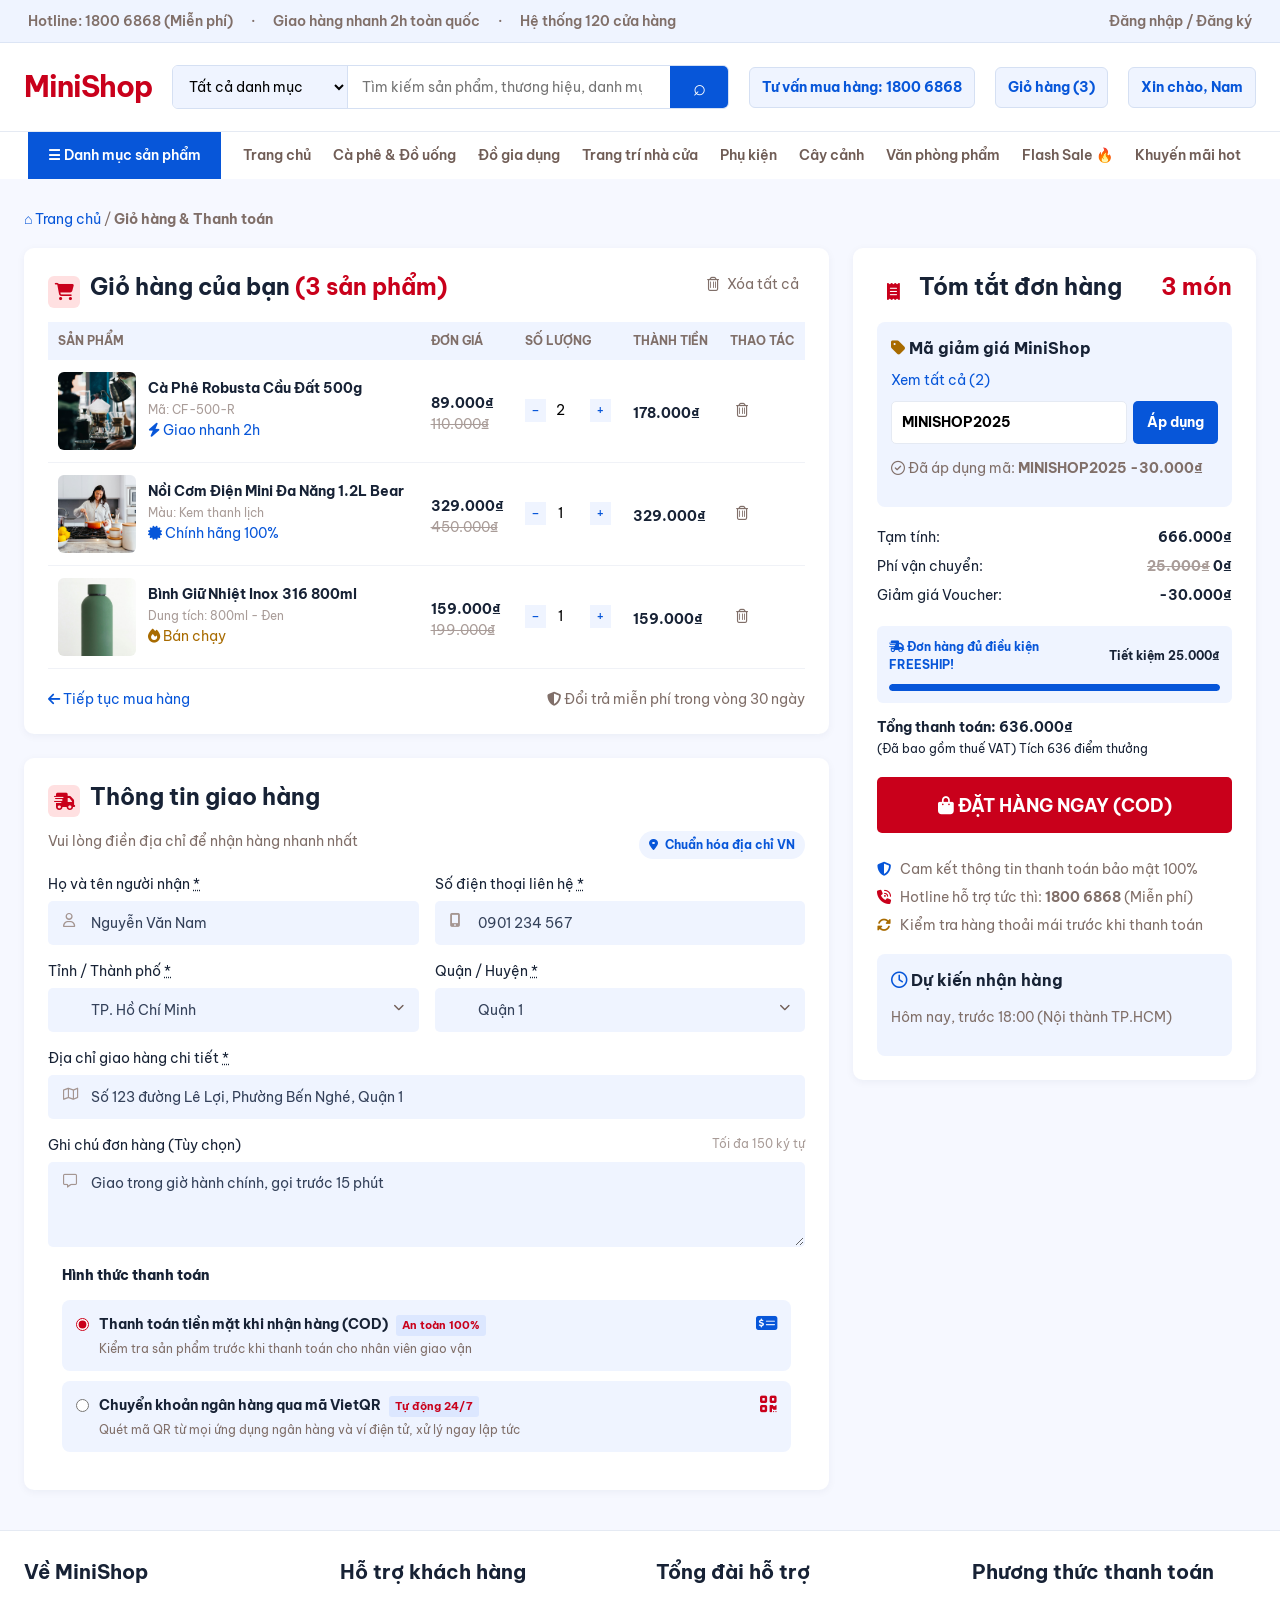
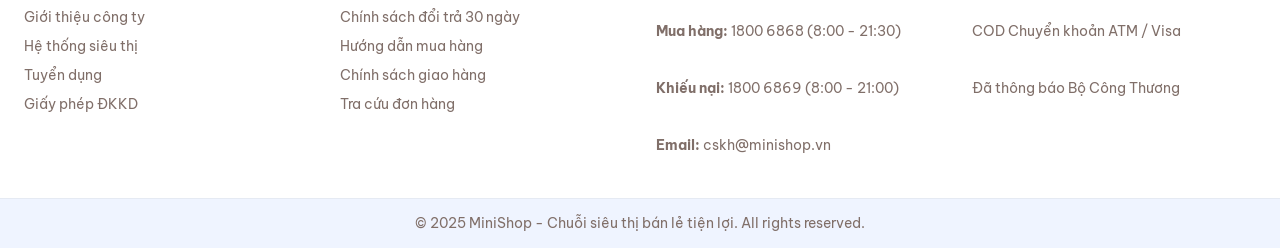
<file: frontend/checkout/index.html>
﻿<!doctype html>
<html lang="vi">
<head>
  <meta charset="utf-8">
  <meta name="viewport" content="width=device-width, initial-scale=1">
  <meta name="theme-color" content="#f6f8ff">
  <title>Giỏ hàng &amp; Thanh toán | MiniShop</title>
  <link rel="preconnect" href="https://fonts.googleapis.com">
  <link rel="preconnect" href="https://fonts.gstatic.com" crossorigin>
  <link href="https://fonts.googleapis.com/css2?family=Be+Vietnam+Pro:wght@400;500;600;700;800&display=swap" rel="stylesheet">
  <link rel="stylesheet" href="https://cdnjs.cloudflare.com/ajax/libs/font-awesome/6.5.2/css/all.min.css">
  <link rel="stylesheet" href="style.css">
</head>
<body>
  <header>
    <div>
      <p>
        <span>Hotline: 1800 6868 (Miễn phí)</span>
        <span aria-hidden="true"> · </span>
        <span>Giao hàng nhanh 2h toàn quốc</span>
        <span aria-hidden="true"> · </span>
        <span>Hệ thống 120 cửa hàng</span>
        <a href="#account">Đăng nhập / Đăng ký</a>
      </p>
    </div>
    <div>
      <a href="../home/index.html" aria-label="MiniShop trang chủ"><strong>MiniShop</strong></a>
      <form action="#" role="search">
        <label for="category">Danh mục</label>
        <select id="category" name="category"><option>Tất cả danh mục</option></select>
        <label for="search">Tìm kiếm sản phẩm</label>
        <input id="search" name="search" type="search" placeholder="Tìm kiếm sản phẩm, thương hiệu, danh mục...">
        <button type="submit" aria-label="Tìm kiếm">⌕</button>
      </form>
      <a href="tel:18006868">Tư vấn mua hàng: 1800 6868</a>
      <a href="#cart">Giỏ hàng (3)</a>
      <a id="account" href="#account">Xin chào, Nam</a>
    </div>
    <nav aria-label="Điều hướng chính">
      <a href="#categories">☰ Danh mục sản phẩm</a>
      <a href="../home/index.html">Trang chủ</a>
      <a href="#categories">Cà phê &amp; Đồ uống</a>
      <a href="#categories">Đồ gia dụng</a>
      <a href="#categories">Trang trí nhà cửa</a>
      <a href="#categories">Phụ kiện</a>
      <a href="#categories">Cây cảnh</a>
      <a href="#categories">Văn phòng phẩm</a>
      <a href="#deals">Flash Sale 🔥</a>
      <a href="#deals">Khuyến mãi hot</a>
    </nav>
  </header>

  <main>
    <nav aria-label="Đường dẫn">
      <a href="../home/index.html">⌂ Trang chủ</a> / <strong>Giỏ hàng &amp; Thanh toán</strong>
    </nav>

    <div>
      <section id="cart" aria-labelledby="cart-title">
        <h1 id="cart-title"><i class="fa-solid fa-cart-shopping title-icon" aria-hidden="true"></i> Giỏ hàng của bạn <span>(3 sản phẩm)</span></h1>
        <button type="button"><i class="fa-regular fa-trash-can" aria-hidden="true"></i> Xóa tất cả</button>
        <table>
          <thead>
            <tr><th scope="col">Sản phẩm</th><th scope="col">Đơn giá</th><th scope="col">Số lượng</th><th scope="col">Thành tiền</th><th scope="col">Thao tác</th></tr>
          </thead>
          <tbody>
            <tr>
              <td>
                <img src="../asset/picture/photo-1442512595331-e89e73853f31.jpg" alt="Cà phê Robusta Cầu Đất 500g" width="80" height="80">
                <strong>Cà Phê Robusta Cầu Đất 500g</strong><br>
                <small>Mã: CF-500-R</small><br><span class="product-note"><i class="fa-solid fa-bolt" aria-hidden="true"></i> Giao nhanh 2h</span>
              </td>
              <td><strong>89.000₫</strong><br><del>110.000₫</del></td>
              <td><button type="button" aria-label="Giảm số lượng cà phê">−</button> <input aria-label="Số lượng cà phê" type="number" min="1" value="2"> <button type="button" aria-label="Tăng số lượng cà phê">+</button></td>
              <td><strong>178.000₫</strong></td><td><button type="button" aria-label="Xóa cà phê"><i class="fa-regular fa-trash-can" aria-hidden="true"></i></button></td>
            </tr>
            <tr>
              <td>
                <img src="../asset/picture/photo-1556911220-e15b29be8c8f.jpg" alt="Nồi cơm điện mini đa năng 1.2L Bear" width="80" height="80">
                <strong>Nồi Cơm Điện Mini Đa Năng 1.2L Bear</strong><br>
                <small>Màu: Kem thanh lịch</small><br><span class="product-note"><i class="fa-solid fa-certificate" aria-hidden="true"></i> Chính hãng 100%</span>
              </td>
              <td><strong>329.000₫</strong><br><del>450.000₫</del></td>
              <td><button type="button" aria-label="Giảm số lượng nồi cơm">−</button> <input aria-label="Số lượng nồi cơm" type="number" min="1" value="1"> <button type="button" aria-label="Tăng số lượng nồi cơm">+</button></td>
              <td><strong>329.000₫</strong></td><td><button type="button" aria-label="Xóa nồi cơm"><i class="fa-regular fa-trash-can" aria-hidden="true"></i></button></td>
            </tr>
            <tr>
              <td>
                <img src="../asset/picture/photo-1602143407151-7111542de6e8.jpg" alt="Bình giữ nhiệt inox 316 800ml" width="80" height="80">
                <strong>Bình Giữ Nhiệt Inox 316 800ml</strong><br>
                <small>Dung tích: 800ml - Đen</small><br><span class="product-note best-seller"><i class="fa-solid fa-fire" aria-hidden="true"></i> Bán chạy</span>
              </td>
              <td><strong>159.000₫</strong><br><del>199.000₫</del></td>
              <td><button type="button" aria-label="Giảm số lượng bình giữ nhiệt">−</button> <input aria-label="Số lượng bình giữ nhiệt" type="number" min="1" value="1"> <button type="button" aria-label="Tăng số lượng bình giữ nhiệt">+</button></td>
              <td><strong>159.000₫</strong></td><td><button type="button" aria-label="Xóa bình giữ nhiệt"><i class="fa-regular fa-trash-can" aria-hidden="true"></i></button></td>
            </tr>
          </tbody>
        </table>
        <p><a href="../home/index.html"><i class="fa-solid fa-arrow-left" aria-hidden="true"></i> Tiếp tục mua hàng</a> <span><i class="fa-solid fa-shield-halved" aria-hidden="true"></i> Đổi trả miễn phí trong vòng 30 ngày</span></p>
      </section>

      <section aria-labelledby="shipping-title">
        <h2 id="shipping-title"><i class="fa-solid fa-truck-fast title-icon" aria-hidden="true"></i> Thông tin giao hàng</h2>
        <p>Vui lòng điền địa chỉ để nhận hàng nhanh nhất <span><i class="fa-solid fa-location-dot" aria-hidden="true"></i> Chuẩn hóa địa chỉ VN</span></p>
        <form action="#" method="post">
          <p class="icon-field"><label for="full-name">Họ và tên người nhận <abbr title="bắt buộc">*</abbr></label><span class="input-wrap"><i class="fa-regular fa-user" aria-hidden="true"></i><input id="full-name" name="full-name" autocomplete="name" value="Nguyễn Văn Nam" required></span></p>
          <p class="icon-field"><label for="phone">Số điện thoại liên hệ <abbr title="bắt buộc">*</abbr></label><span class="input-wrap"><i class="fa-solid fa-mobile-screen-button" aria-hidden="true"></i><input id="phone" name="phone" type="tel" autocomplete="tel" value="0901 234 567" required></span></p>
          <p class="icon-field"><label for="city">Tỉnh / Thành phố <abbr title="bắt buộc">*</abbr></label><span class="input-wrap select-wrap"><select id="city" name="city" required><option>TP. Hồ Chí Minh</option></select><i class="fa-solid fa-chevron-down" aria-hidden="true"></i></span></p>
          <p class="icon-field"><label for="district">Quận / Huyện <abbr title="bắt buộc">*</abbr></label><span class="input-wrap select-wrap"><select id="district" name="district" required><option>Quận 1</option></select><i class="fa-solid fa-chevron-down" aria-hidden="true"></i></span></p>
          <p class="icon-field full-field"><label for="address">Địa chỉ giao hàng chi tiết <abbr title="bắt buộc">*</abbr></label><span class="input-wrap"><i class="fa-regular fa-map" aria-hidden="true"></i><input id="address" name="address" autocomplete="street-address" value="Số 123 đường Lê Lợi, Phường Bến Nghé, Quận 1" required></span></p>
          <p class="note-field full-field"><label for="note">Ghi chú đơn hàng (Tùy chọn)</label> <small>Tối đa 150 ký tự</small><span class="input-wrap"><i class="fa-regular fa-message" aria-hidden="true"></i><textarea id="note" name="note" maxlength="150" rows="3">Giao trong giờ hành chính, gọi trước 15 phút</textarea></span></p>
          <fieldset>
            <legend>Hình thức thanh toán</legend>
            <label class="payment-option"><input type="radio" name="payment" value="cod" checked><span class="payment-copy"><strong>Thanh toán tiền mặt khi nhận hàng (COD) <em>An toàn 100%</em></strong><small>Kiểm tra sản phẩm trước khi thanh toán cho nhân viên giao vận</small></span><i class="fa-solid fa-money-check-dollar payment-icon" aria-hidden="true"></i></label>
            <label class="payment-option"><input type="radio" name="payment" value="vietqr"><span class="payment-copy"><strong>Chuyển khoản ngân hàng qua mã VietQR <em>Tự động 24/7</em></strong><small>Quét mã QR từ mọi ứng dụng ngân hàng và ví điện tử, xử lý ngay lập tức</small></span><i class="fa-solid fa-qrcode payment-icon qr-icon" aria-hidden="true"></i></label>
          </fieldset>
        </form>
      </section>

      <aside aria-labelledby="summary-title">
        <h2 id="summary-title"><span><i class="fa-solid fa-receipt title-icon" aria-hidden="true"></i> Tóm tắt đơn hàng</span> <span>3 món</span></h2>
        <section aria-labelledby="voucher-title">
          <h3 id="voucher-title"><i class="fa-solid fa-tag" aria-hidden="true"></i> Mã giảm giá MiniShop</h3>
          <a href="#vouchers">Xem tất cả (2)</a>
          <form action="#" method="post">
            <label for="voucher">Mã giảm giá</label>
            <input id="voucher" name="voucher" value="MINISHOP2025">
            <button type="submit">Áp dụng</button>
          </form>
          <p><span><i class="fa-regular fa-circle-check" aria-hidden="true"></i> Đã áp dụng mã: <strong>MINISHOP2025</strong></span> <strong>-30.000₫</strong></p>
        </section>
        <dl>
          <dt>Tạm tính:</dt><dd>666.000₫</dd>
          <dt>Phí vận chuyển:</dt><dd><del>25.000₫</del> 0₫</dd>
          <dt>Giảm giá Voucher:</dt><dd>-30.000₫</dd>
        </dl>
        <div class="shipping-progress" role="status" aria-label="Đơn hàng đã đạt điều kiện miễn phí vận chuyển">
          <div class="shipping-progress-copy"><span><i class="fa-solid fa-truck-fast" aria-hidden="true"></i> Đơn hàng đủ điều kiện FREESHIP!</span><strong>Tiết kiệm 25.000₫</strong></div>
          <div class="progress-track" role="progressbar" aria-label="Tiến trình miễn phí vận chuyển" aria-valuemin="0" aria-valuemax="500000" aria-valuenow="666000"><span></span></div>
        </div>
        <p><strong>Tổng thanh toán:</strong> <strong>636.000₫</strong><br><small>(Đã bao gồm thuế VAT)</small> <small>Tích 636 điểm thưởng</small></p>
        <button type="button"><i class="fa-solid fa-bag-shopping" aria-hidden="true"></i> ĐẶT HÀNG NGAY (COD)</button>
        <ul>
          <li><i class="fa-solid fa-shield-halved" aria-hidden="true"></i> Cam kết thông tin thanh toán bảo mật 100%</li>
          <li><i class="fa-solid fa-phone-volume" aria-hidden="true"></i> Hotline hỗ trợ tức thì: <strong>1800 6868</strong> (Miễn phí)</li>
          <li><i class="fa-solid fa-rotate" aria-hidden="true"></i> Kiểm tra hàng thoải mái trước khi thanh toán</li>
        </ul>
        <section aria-labelledby="delivery-title">
          <h3 id="delivery-title"><i class="fa-regular fa-clock" aria-hidden="true"></i> Dự kiến nhận hàng</h3>
          <p>Hôm nay, trước 18:00 (Nội thành TP.HCM)</p>
        </section>
      </aside>
    </div>
  </main>

  <footer>
    <div>
      <section><h2>Về MiniShop</h2><a href="#about">Giới thiệu công ty</a><a href="#stores">Hệ thống siêu thị</a><a href="#careers">Tuyển dụng</a><a href="#license">Giấy phép ĐKKD</a></section>
      <section><h2>Hỗ trợ khách hàng</h2><a href="#returns">Chính sách đổi trả 30 ngày</a><a href="#guide">Hướng dẫn mua hàng</a><a href="#shipping">Chính sách giao hàng</a><a href="#orders">Tra cứu đơn hàng</a></section>
      <section><h2>Tổng đài hỗ trợ</h2><p><strong>Mua hàng:</strong> 1800 6868 (8:00 - 21:30)</p><p><strong>Khiếu nại:</strong> 1800 6869 (8:00 - 21:00)</p><p><strong>Email:</strong> cskh@minishop.vn</p></section>
      <section><h2>Phương thức thanh toán</h2><p><span>COD</span> <span>Chuyển khoản</span> <span>ATM / Visa</span></p><p>Đã thông báo Bộ Công Thương</p></section>
    </div>
    <p>© 2025 MiniShop - Chuỗi siêu thị bán lẻ tiện lợi. All rights reserved.</p>
  </footer>
</body>
</html>
</file>
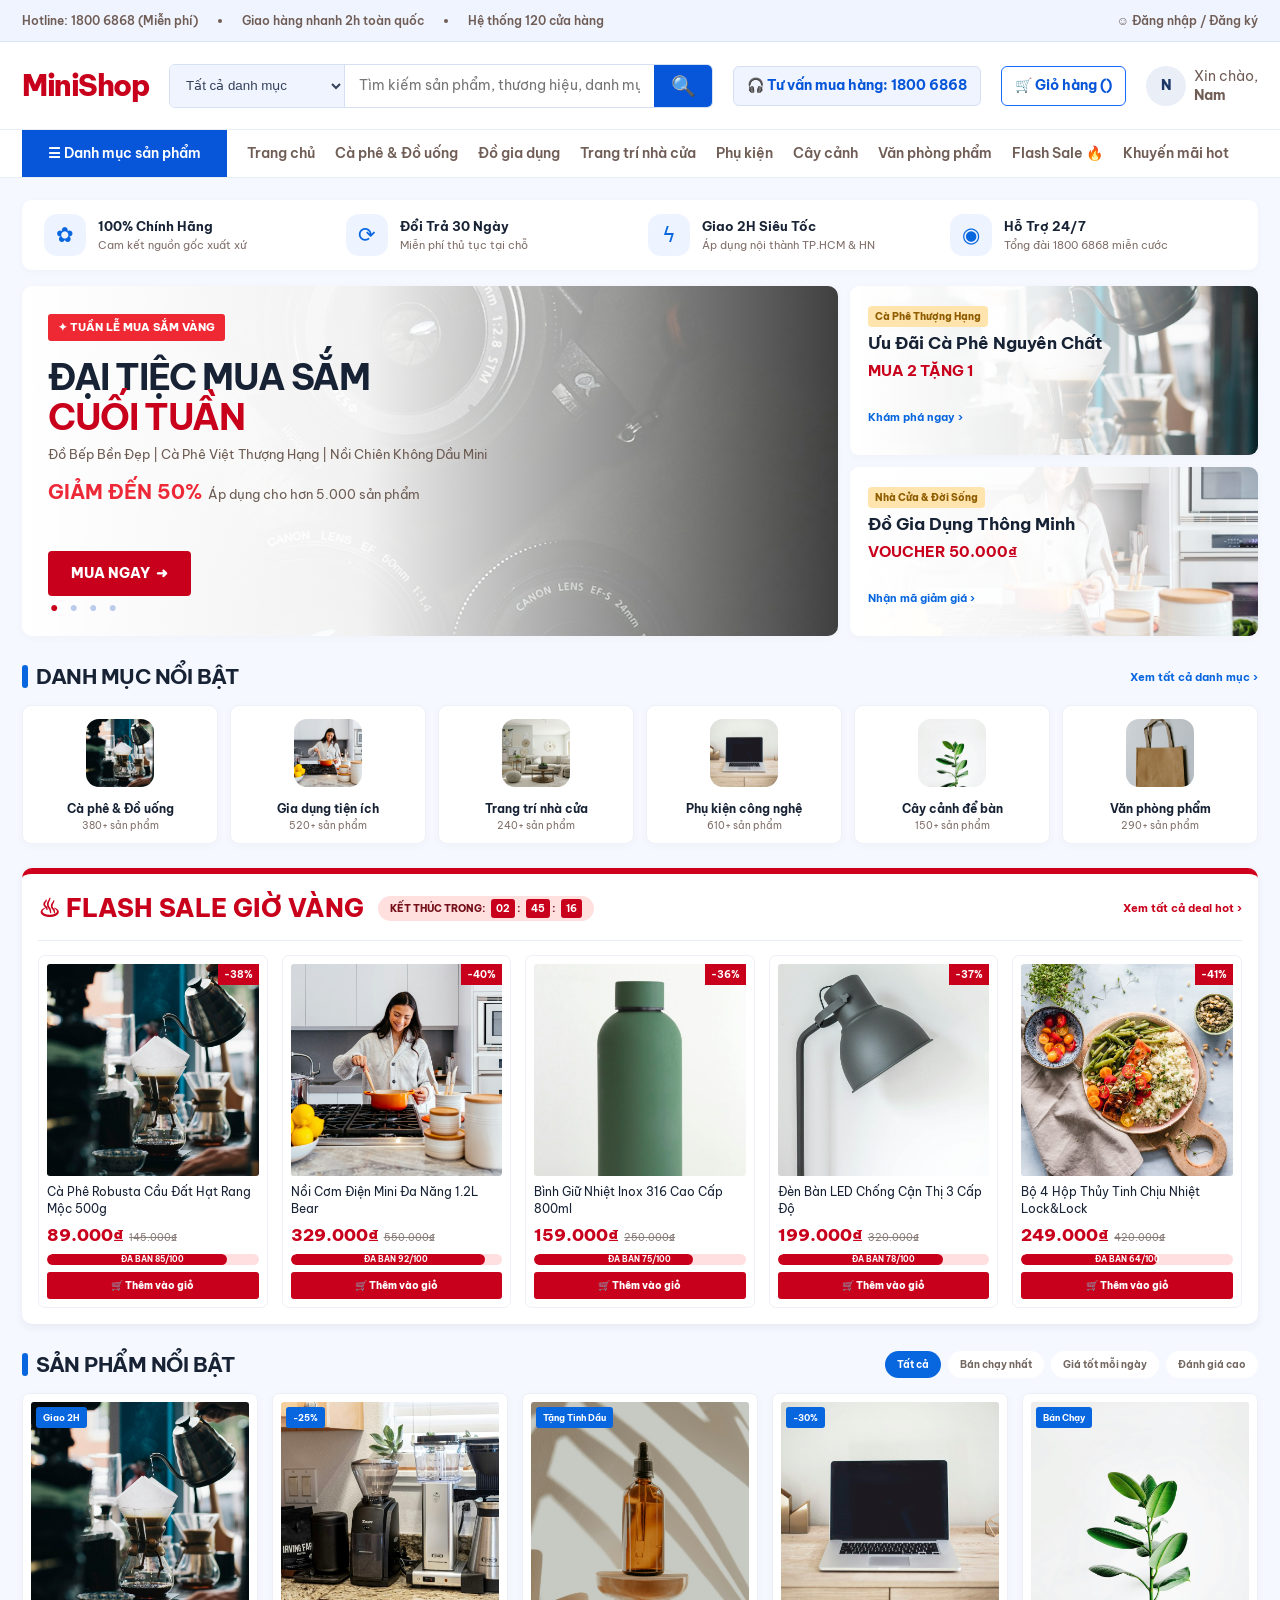
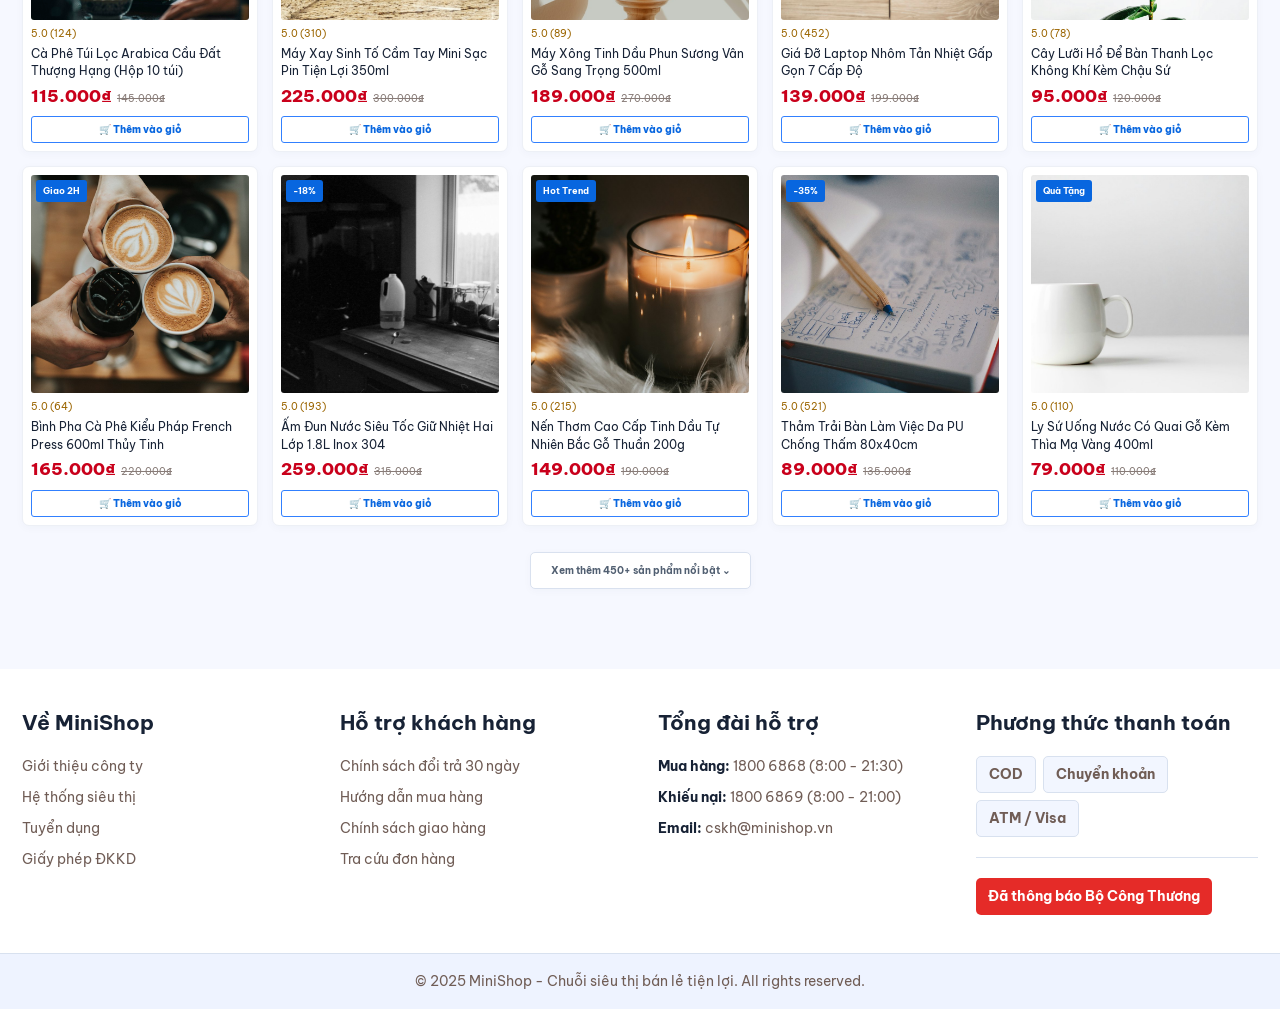
<file: frontend/home/index.html>
<!doctype html>
<html lang="vi">
<head>
  <meta charset="utf-8">
  <meta name="viewport" content="width=device-width, initial-scale=1">
  <meta name="theme-color" content="#f6f8ff">
  <title>MiniShop — Mua sắm tiện lợi</title>
  <link rel="preconnect" href="https://fonts.googleapis.com">
  <link rel="preconnect" href="https://fonts.gstatic.com" crossorigin>
  <link href="https://fonts.googleapis.com/css2?family=Be+Vietnam+Pro:wght@400;500;600;700;800&display=swap" rel="stylesheet">
  <link rel="stylesheet" href="style.css">
</head>
<body id="top">
<header class="site-header">
  <div class="utility-bar"><div class="header-wrap"><div class="utility-links"><span>Hotline: 1800 6868 (Mi&#7877;n ph&#237;)</span><i></i><span>Giao h&#224;ng nhanh 2h to&#224;n qu&#7889;c</span><i></i><span>H&#7879; th&#7889;ng 120 c&#7917;a h&#224;ng</span></div><a href="#account">&#9786; &#272;&#259;ng nh&#7853;p / &#272;&#259;ng k&#253;</a></div></div>
  <div class="main-header"><div class="header-wrap main-header-inner">
    <a class="brand" href="#top" aria-label="MiniShop trang ch&#7911;">Mini<span>Shop</span></a>
    <form class="search" id="search-form" role="search"><select aria-label="Danh m&#7909;c"><option>T&#7845;t c&#7843; danh m&#7909;c</option></select><input id="search-input" aria-label="T&#236;m ki&#7871;m s&#7843;n ph&#7849;m" placeholder="T&#236;m ki&#7871;m s&#7843;n ph&#7849;m, th&#432;&#417;ng hi&#7879;u, danh m&#7909;c..."><button type="submit" aria-label="T&#236;m ki&#7871;m">&#128269;</button></form>
    <a class="support-pill" href="tel:18006868">&#127911; T&#432; v&#7845;n mua h&#224;ng: 1800 6868</a>
    <button class="cart-button" type="button">&#128722; Gi&#7887; h&#224;ng (<span id="cart-count" hidden>0</span>)</button>
    <a class="account" id="account" href="#"><span class="avatar">N</span><span>Xin ch&#224;o,<br><strong>Nam</strong></span></a>
  </div></div>
  <nav class="main-nav"><div class="header-wrap"><a class="all-categories" href="#categories">&#9776; Danh m&#7909;c s&#7843;n ph&#7849;m</a><a href="#top">Trang ch&#7911;</a><a href="#categories">C&#224; ph&#234; &amp; &#272;&#7891; u&#7889;ng</a><a href="#categories">&#272;&#7891; gia d&#7909;ng</a><a href="#categories">Trang tr&#237; nh&#224; c&#7917;a</a><a href="#categories">Ph&#7909; ki&#7879;n</a><a href="#categories">C&#226;y c&#7843;nh</a><a href="#categories">V&#259;n ph&#242;ng ph&#7849;m</a><a href="#flash">Flash Sale &#128293;</a><a href="#featured">Khuy&#7871;n m&#227;i hot</a></div></nav>
</header>
<main class="wrap">
    <section class="benefits" aria-label="Chính sách mua hàng">
      <div class="benefit"><span class="benefit-icon">✿</span><div><strong>100% Chính Hãng</strong><small>Cam kết nguồn gốc xuất xứ</small></div></div>
      <div class="benefit"><span class="benefit-icon">⟳</span><div><strong>Đổi Trả 30 Ngày</strong><small>Miễn phí thủ tục tại chỗ</small></div></div>
      <div class="benefit"><span class="benefit-icon">ϟ</span><div><strong>Giao 2H Siêu Tốc</strong><small>Áp dụng nội thành TP.HCM &amp; HN</small></div></div>
      <div class="benefit"><span class="benefit-icon">◉</span><div><strong>Hỗ Trợ 24/7</strong><small>Tổng đài 1800 6868 miễn cước</small></div></div>
    </section>
    <section class="hero-grid" aria-label="Khuyến mãi nổi bật">
      <article class="hero"><div class="hero-copy"><span class="eyebrow">✦ TUẦN LỄ MUA SẮM VÀNG</span><h1>Đại tiệc mua sắm <span>cuối tuần</span></h1><p>Đồ Bếp Bền Đẹp | Cà Phê Việt Thượng Hạng | Nồi Chiên Không Dầu Mini</p><p class="hero-discount"><b>GIẢM ĐẾN 50%</b> &nbsp;Áp dụng cho hơn 5.000 sản phẩm</p><a class="cta" href="#flash">MUA NGAY &nbsp;➜</a></div><div class="dots"><b>●</b> ● ● ●</div></article>
      <div class="promos"><article class="promo coffee"><label>Cà Phê Thượng Hạng</label><h3>Ưu Đãi Cà Phê Nguyên Chất</h3><strong>MUA 2 TẶNG 1</strong><a href="#featured">Khám phá ngay ›</a></article><article class="promo home"><label>Nhà Cửa &amp; Đời Sống</label><h3>Đồ Gia Dụng Thông Minh</h3><strong>VOUCHER 50.000₫</strong><a href="#categories">Nhận mã giảm giá ›</a></article></div>
    </section>
    <section class="section" id="categories"><div class="section-head"><h2>Danh mục nổi bật</h2><a class="more-link" href="#">Xem tất cả danh mục ›</a></div><div class="categories">
      <button class="category" type="button" data-category="coffee"><img src="../asset/picture/photo-1442512595331-e89e73853f31.jpg" alt="Cà phê"><strong>Cà phê &amp; Đồ uống</strong><small>380+ sản phẩm</small></button>
      <button class="category" type="button" data-category="home"><img src="../asset/picture/photo-1556911220-e15b29be8c8f.jpg" alt="Đồ gia dụng"><strong>Gia dụng tiện ích</strong><small>520+ sản phẩm</small></button>
      <button class="category" type="button" data-category="decor"><img src="../asset/picture/photo-1616486338812-3dadae4b4ace.jpg" alt="Trang trí"><strong>Trang trí nhà cửa</strong><small>240+ sản phẩm</small></button>
      <button class="category" type="button" data-category="tech"><img src="../asset/picture/photo-1496181133206-80ce9b88a853.jpg" alt="Công nghệ"><strong>Phụ kiện công nghệ</strong><small>610+ sản phẩm</small></button>
      <button class="category" type="button" data-category="plants"><img src="../asset/picture/photo-1501004318641-b39e6451bec6.jpg" alt="Cây cảnh"><strong>Cây cảnh để bàn</strong><small>150+ sản phẩm</small></button>
      <button class="category" type="button" data-category="office"><img src="../asset/picture/photo-1544816155-12df9643f363.jpg" alt="Văn phòng phẩm"><strong>Văn phòng phẩm</strong><small>290+ sản phẩm</small></button>
    </div></section>
    <section class="flash" id="flash"><div class="flash-head"><h2>♨ FLASH SALE GIỜ VÀNG</h2><span class="timer" id="sale-timer" aria-live="polite">KẾT THÚC TRONG: <b>02</b> : <b>45</b> : <b>17</b></span><a class="more-link" href="#featured">Xem tất cả deal hot ›</a></div><div class="product-row" id="flash-products"></div></section>
    <section class="section" id="featured"><div class="section-head"><h2>Sản phẩm nổi bật</h2><div class="tabs"><button class="tab active" type="button" data-sort="all">Tất cả</button><button class="tab">Bán chạy nhất</button><button class="tab">Giá tốt mỗi ngày</button><button class="tab">Đánh giá cao</button></div></div><div class="featured-grid" id="featured-products"></div><div class="load"><button id="load-more" type="button">Xem thêm 450+ sản phẩm nổi bật ⌄</button></div></section>
  </main>
  <p id="cart-status" class="visually-hidden" role="status" aria-live="polite"></p>

  <footer class="site-footer">
    <div class="footer-content wrap">
      <section><h2>Về MiniShop</h2><a href="#">Gi&#7899;i thi&#7879;u c&#244;ng ty</a><a href="#">H&#7879; th&#7889;ng si&#234;u th&#7883;</a><a href="#">Tuy&#7875;n d&#7909;ng</a><a href="#">Gi&#7845;y ph&#233;p &#272;KKD</a></section>
      <section><h2>H&#7895; tr&#7907; kh&#225;ch h&#224;ng</h2><a href="#">Ch&#237;nh s&#225;ch &#273;&#7893;i tr&#7843; 30 ng&#224;y</a><a href="#">H&#432;&#7899;ng d&#7851;n mua h&#224;ng</a><a href="#">Ch&#237;nh s&#225;ch giao h&#224;ng</a><a href="#">Tra c&#7913;u &#273;&#417;n h&#224;ng</a></section>
      <section><h2>T&#7893;ng &#273;&#224;i h&#7895; tr&#7907;</h2><p><strong>Mua h&#224;ng:</strong> 1800 6868 (8:00 - 21:30)</p><p><strong>Khi&#7871;u n&#7841;i:</strong> 1800 6869 (8:00 - 21:00)</p><p><strong>Email:</strong> cskh@minishop.vn</p></section>
      <section><h2>Ph&#432;&#417;ng th&#7913;c thanh to&#225;n</h2><div class="payment-methods"><span>COD</span><span>Chuy&#7875;n kho&#7843;n</span><span>ATM / Visa</span></div><p class="trade-mark">&#272;&#227; th&#244;ng b&#225;o B&#7897; C&#244;ng Th&#432;&#417;ng</p></section>
    </div>
    <div class="copyright">&#169; 2025 MiniShop - Chu&#7895;i si&#234;u th&#7883; b&#225;n l&#7867; ti&#7879;n l&#7907;i. All rights reserved.</div>
  </footer>
  <script src="app.js" defer></script>
</body>
</html>
</file>
<file: frontend/checkout/style.css>
﻿:root {
  --blue: #0756d9;
  --navy: #172235;
  --red: #c9001b;
  --muted: #806f69;
  --page: #f6f8ff;
  --line: #e5eaf3;
  --soft-blue: #eff4ff;
}

* { box-sizing: border-box; }
body { margin: 0; background: var(--page); color: var(--navy); font: 14px/1.5 "Be Vietnam Pro", Arial, sans-serif; }
a { color: var(--blue); text-decoration: none; }
button, input, select, textarea { font: inherit; }
button { cursor: pointer; }
header { background: #fff; }
header > div:first-child { padding: 0 max(28px, calc((100% - 1460px) / 2)); background: var(--soft-blue); border-bottom: 1px solid #dce5f5; color: var(--muted); }
header > div:first-child p { display: flex; align-items: center; gap: 18px; min-height: 42px; margin: 0; font-weight: 600; }
header > div:first-child a { margin-left: auto; color: inherit; }
header > div:nth-child(2) { display: flex; align-items: center; gap: 20px; max-width: 1460px; min-height: 88px; margin: auto; padding: 12px 24px; }
header > div:nth-child(2) > a:first-child { color: var(--red); font-size: 29px; letter-spacing: -1px; white-space: nowrap; }
header form[role="search"] { display: flex; flex: 1; min-width: 220px; height: 44px; overflow: hidden; border: 1px solid #d5e0f3; border-radius: 6px; }
header form[role="search"] label { position: absolute; width: 1px; height: 1px; overflow: hidden; clip: rect(0,0,0,0); }
header form[role="search"] select { width: 175px; border: 0; border-right: 1px solid #d5e0f3; padding: 0 12px; background: var(--soft-blue); }
header form[role="search"] input { flex: 1; min-width: 0; border: 0; padding: 0 14px; }
header form[role="search"] button { width: 58px; border: 0; background: var(--blue); color: white; font-size: 22px; }
header > div:nth-child(2) > a:not(:first-child) { padding: 9px 12px; border: 1px solid #d5e0f3; border-radius: 6px; background: var(--soft-blue); font-weight: 700; white-space: nowrap; }
header nav { display: flex; align-items: stretch; gap: 22px; min-height: 48px; padding: 0 max(28px, calc((100% - 1460px) / 2)); overflow-x: auto; border-top: 1px solid var(--line); white-space: nowrap; }
header nav a { display: flex; align-items: center; color: #705d56; font-weight: 600; }
header nav a:first-child { margin-left: 0; padding: 0 20px; background: var(--blue); color: white; }
main { max-width: 1460px; margin: 0 auto; padding: 30px 24px 40px; }
main > nav { margin-bottom: 18px; color: var(--muted); }
main > div { display: grid; grid-template-columns: minmax(0, 2fr) minmax(320px, 1fr); align-items: start; gap: 24px; }
main > div > section, main aside { min-width: 0; padding: 24px; border-radius: 10px; background: white; box-shadow: 0 2px 8px #1c31500d; }
main > div > section:first-child { grid-column: 1; }
main > div > section:nth-child(2) { grid-column: 1; }
main aside { grid-column: 2; grid-row: 1 / span 2; }
h1, h2 { margin: 0 0 14px; font-size: 23px; line-height: 1.3; }
h1 span, aside h2 span { color: var(--red); }
.title-icon { display: inline-grid; width: 32px; height: 32px; place-items: center; margin-right: 5px; border-radius: 6px; background: #ffe0e1; color: var(--red); font-size: 17px; vertical-align: -3px; }
aside h2 > span:first-child { color: var(--navy); }
aside h2 > span:first-child .title-icon { background: transparent; color: var(--red); }
section > p { color: var(--muted); }
#cart { position: relative; }
#cart > button { position: absolute; top: 25px; right: 24px; border: 0; background: transparent; color: var(--muted); }
table { width: 100%; border-collapse: collapse; text-align: left; }
th { padding: 10px; background: var(--soft-blue); color: var(--muted); font-size: 12px; text-transform: uppercase; }
td { padding: 12px 10px; border-bottom: 1px solid #f0f2f7; }
td:first-child { min-width: 245px; }
td img { float: left; width: 78px; height: 78px; margin: 0 12px 0 0; border-radius: 6px; object-fit: cover; }
td strong { display: inline-block; margin-top: 6px; }
td small, del { color: #a99c98; }
td input[type="number"] { width: 38px; border: 0; text-align: center; }
td button { border: 0; background: var(--soft-blue); color: var(--blue); }
#cart td:last-child button { background: transparent; color: var(--muted); }
#cart .product-note { color: var(--blue); }
#cart .best-seller { color: #a86b00; }
#cart > button i, #cart td:last-child i { margin-right: 5px; }
#cart > p { display: flex; justify-content: space-between; margin: 20px 0 0; }
#cart > p span { color: var(--muted); }
main > div > section:nth-child(2) > form { display: grid; grid-template-columns: 1fr 1fr; gap: 0 16px; }
main > div > section:nth-child(2) > form > p { margin: 8px 0; color: var(--navy); }
main > div > section:nth-child(2) > form > p:nth-child(5), main > div > section:nth-child(2) > form > p:nth-child(6), fieldset { grid-column: 1 / -1; }
.icon-field, .note-field { min-width: 0; }
.input-wrap { position: relative; display: flex; align-items: center; }
.icon-field .input-wrap > i, .note-field .input-wrap > i { position: absolute; z-index: 1; left: 15px; color: #a49591; pointer-events: none; }
.icon-field .input-wrap > input, .select-wrap select { padding-left: 42px !important; }
.select-wrap select { appearance: none; }
.select-wrap > i { left: auto !important; right: 15px; color: #705d56 !important; font-size: 11px; }
.note-field > small { float: right; color: #a99c98; }
.note-field .input-wrap { align-items: flex-start; }
.note-field .input-wrap > i { top: 18px; }
.note-field textarea { padding-left: 42px !important; }
main > div > section:nth-child(2) > p > span:not(.input-wrap) { float: right; padding: 5px 10px; border-radius: 99px; background: var(--soft-blue); color: var(--blue); font-size: 12px; font-weight: 700; }
main > div > section:nth-child(2) > p > span:not(.input-wrap) i { margin-right: 4px; }
input:not([type="radio"]), select, textarea { max-width: 100%; }
main > div > section:nth-child(2) input:not([type="radio"]), main > div > section:nth-child(2) select, textarea { width: 100%; min-height: 44px; margin-top: 6px; padding: 10px 14px; border: 1px solid transparent; border-radius: 5px; background: var(--soft-blue); color: #34415a; }
textarea { resize: vertical; }
fieldset { display: grid; gap: 10px; margin: 10px 0 0; padding: 14px; border: 0; }
fieldset legend { padding: 0; font-weight: 800; }
fieldset label { padding: 14px; border-radius: 8px; background: var(--soft-blue); font-weight: 700; }
fieldset input { accent-color: var(--red); }
fieldset small { margin-left: 24px; color: var(--muted); font-weight: 400; }
.payment-option { display: flex; align-items: flex-start; gap: 10px; }
.payment-option > input { flex: 0 0 auto; margin: 4px 0 0; }
.payment-copy { flex: 1; }
.payment-copy strong { display: block; }
.payment-copy em { display: inline-block; margin-left: 5px; padding: 2px 6px; border-radius: 3px; background: #dce7ff; color: var(--red); font-size: 11px; font-style: normal; }
.payment-option:nth-of-type(3) .payment-copy em { color: var(--blue); }
.payment-copy small { display: block; margin: 4px 26px 0 0; }
.payment-icon { margin: 0 0 0 auto; color: var(--blue); font-size: 19px; }
.qr-icon { color: var(--red); }
aside h2 { display: flex; justify-content: space-between; }
aside > section:first-of-type { padding: 14px; border-radius: 8px; background: var(--soft-blue); }
aside h3 { margin: 0 0 10px; }
aside h3 i { color: #a86b00; }
aside section form { display: flex; gap: 6px; margin-top: 10px; }
aside section form label { position: absolute; width: 1px; height: 1px; overflow: hidden; clip: rect(0,0,0,0); }
aside section form input { flex: 1; min-width: 0; border: 1px solid var(--line); border-radius: 5px; padding: 10px; font-weight: 700; }
aside button { border: 0; border-radius: 5px; padding: 10px 14px; background: var(--blue); color: white; font-weight: 700; }
aside dl { display: grid; grid-template-columns: 1fr auto; gap: 8px; margin: 20px 0; }
aside dd { margin: 0; font-weight: 700; text-align: right; }
aside > .shipping-progress, aside > p:nth-of-type(2) { padding: 12px; border-radius: 6px; background: var(--soft-blue); }
.shipping-progress { margin: 12px 0; color: var(--blue); font-size: 12px; font-weight: 700; }
.shipping-progress-copy { display: flex; align-items: center; justify-content: space-between; gap: 8px; }
.shipping-progress-copy strong { color: var(--navy); white-space: nowrap; }
.progress-track { height: 7px; margin-top: 10px; overflow: hidden; border-radius: 99px; background: #dbe6fa; }
.progress-track span { display: block; width: 100%; height: 100%; border-radius: inherit; background: var(--blue); }
aside > p:nth-of-type(2) { font-size: 18px; }
aside > p:nth-of-type(2) strong:last-of-type { float: right; color: var(--red); font-size: 23px; }
aside > button { width: 100%; min-height: 56px; margin: 4px 0 12px; background: var(--red); font-size: 18px; }
aside ul { padding: 0; list-style: none; color: var(--muted); }
aside ul li { margin: 7px 0; }
aside ul i { width: 20px; color: var(--blue); }
aside ul li:nth-child(2) i { color: var(--red); }
aside ul li:nth-child(3) i { color: #a86b00; }
aside > section:last-child { margin-top: 18px; padding: 14px; border-radius: 8px; background: var(--soft-blue); }
aside > section:last-child h3 i { color: var(--blue); }
footer { background: white; border-top: 1px solid var(--line); color: var(--muted); }
footer > div { display: grid; grid-template-columns: repeat(4, 1fr); gap: 32px; max-width: 1460px; margin: auto; padding: 28px 24px; }
footer section { display: flex; flex-direction: column; gap: 8px; }
footer h2 { color: var(--navy); font-size: 20px; }
footer section a { color: var(--muted); }
footer > p { margin: 0; padding: 14px; border-top: 1px solid var(--line); background: var(--soft-blue); text-align: center; }
@media (max-width: 900px) {
  header > div:nth-child(2) { flex-wrap: wrap; }
  header form[role="search"] { order: 2; flex-basis: 100%; }
  main > div { grid-template-columns: 1fr; }
  main > div > section:first-child, main > div > section:nth-child(2), main aside { grid-column: 1; grid-row: auto; }
}
@media (max-width: 620px) {
  header > div:first-child p { flex-wrap: wrap; gap: 4px 10px; padding: 8px 0; }
  header > div:nth-child(2) { gap: 8px; padding: 12px; }
  header > div:nth-child(2) > a:not(:first-child) { font-size: 12px; }
  header form[role="search"] select { width: 120px; }
  main { padding: 20px 12px; }
  main > div > section, main aside { padding: 16px; }
  #cart { overflow-x: auto; }
  #cart table { min-width: 760px; }
  main > div > section:nth-child(2) > form { grid-template-columns: 1fr; }
  main > div > section:nth-child(2) > form > p, main > div > section:nth-child(2) > form > p:nth-child(5), main > div > section:nth-child(2) > form > p:nth-child(6), fieldset { grid-column: 1; }
  footer > div { grid-template-columns: 1fr 1fr; gap: 22px; }
}
</file>
<file: frontend/home/style.css>
/* MiniShop homepage */
:root {
  --blue: #0866df;
  --navy: #172235;
  --red: #c9001b;
  --muted: #806f69;
  --page: #f6f8ff;
  --line: #e8edf6;
  --shadow: 0 2px 8px #1c315008;
}

* { box-sizing: border-box; }
html { scroll-behavior: smooth; }
body {
  margin: 0;
  background: var(--page);
  color: var(--navy);
  font: 14px/1.5 "Be Vietnam Pro", Arial, sans-serif;
}
button, input { font: inherit; }
button { cursor: pointer; }
.wrap { width: min(1320px, calc(100% - 44px)); margin-inline: auto; }
.visually-hidden { position: absolute; width: 1px; height: 1px; padding: 0; margin: -1px; overflow: hidden; clip: rect(0, 0, 0, 0); white-space: nowrap; border: 0; }

/* Three-level shop header */
.site-header { background: #fff; }
.header-wrap { display: flex; width: min(1500px, calc(100% - 44px)); height: 100%; align-items: center; gap: 22px; margin: 0 auto; }
.utility-bar { height: 42px; border-bottom: 1px solid #dce5f5; background: #eff4ff; color: #705d56; font-size: 12px; font-weight: 600; }
.utility-bar .header-wrap { justify-content: space-between; }
.utility-links { display: flex; align-items: center; gap: 20px; }
.utility-links i { width: 4px; height: 4px; border-radius: 50%; background: #705d56; }
.utility-bar a { color: inherit; text-decoration: none; }
.main-header { height: 88px; border-bottom: 1px solid var(--line); }
.main-header-inner { gap: 20px; }
.brand { color: #c9001b; font-size: 29px; font-weight: 800; letter-spacing: -1.5px; text-decoration: none; white-space: nowrap; }
.brand span { color: #c9001b; }
.search { display: flex; height: 44px; flex: 1; overflow: hidden; border: 1px solid #d5e0f3; border-radius: 6px; background: #fff; }
.search select, .search input { min-width: 0; border: 0; outline: 0; background: transparent; color: #34415a; }
.search select { width: 175px; padding: 0 12px; border-right: 1px solid #d5e0f3; background: #f0f4ff; }
.search input { flex: 1; padding: 0 14px; }
.search button { width: 58px; border: 0; background: #0756d9; color: #fff; font-size: 20px; }
.support-pill, .cart-button { display: inline-flex; min-height: 40px; align-items: center; justify-content: center; gap: 8px; padding: 0 13px; border: 1px solid #d5e0f3; border-radius: 6px; background: #f0f4ff; color: #0756d9; font-weight: 700; text-decoration: none; white-space: nowrap; }
.cart-button { border: 1px solid #176aff; background: #fff; font-size: 14px; }
.account { display: flex; align-items: center; gap: 8px; color: #705d56; line-height: 1.35; text-decoration: none; white-space: nowrap; }
.avatar { display: grid; width: 40px; height: 40px; place-items: center; border-radius: 50%; background: #e9eef7; color: #1b3767; font-weight: 800; }
.main-nav { height: 48px; border-bottom: 1px solid var(--line); }
.main-nav .header-wrap { gap: 20px; overflow-x: auto; white-space: nowrap; }
.main-nav a { color: #705d56; font-weight: 600; text-decoration: none; }
.main-nav .all-categories { display: grid; height: 48px; flex: 0 0 205px; place-items: center; background: #0756d9; color: #fff; }

/* Main layout and service benefits */
main.wrap { padding: 22px 0 50px; }
.benefits {
  display: grid;
  grid-template-columns: repeat(4, 1fr);
  gap: 16px;
  margin-bottom: 16px;
  padding: 14px 22px;
  border-radius: 10px;
  background: #fff;
  box-shadow: var(--shadow);
}
.benefit { display: flex; align-items: center; gap: 12px; }
.benefit-icon { display: grid; width: 42px; height: 42px; place-items: center; border-radius: 13px; background: #edf3ff; color: var(--blue); font-size: 21px; }
.benefit strong, .benefit small { display: block; }
.benefit strong { font-size: 13px; }
.benefit small { color: var(--muted); font-size: 11px; }

/* Promotion banners */
.hero-grid { display: grid; grid-template-columns: 2fr 1fr; gap: 12px; }
.hero {
  position: relative;
  min-height: 350px;
  overflow: hidden;
  padding: 28px 26px;
  border-radius: 10px;
  background: linear-gradient(90deg, #fff 0%, #ffffffef 42%, #ffffff22 100%), url("../asset/picture/photo-1516035069371-29a1b244cc32.jpg") center / cover;
  box-shadow: var(--shadow);
}
.hero-copy { position: relative; z-index: 1; max-width: 65%; }
.eyebrow { display: inline-block; padding: 5px 10px; border-radius: 3px; background: #ef2934; color: #fff; font-size: 11px; font-weight: 800; }
.hero h1 { margin: 16px 0 8px; font-size: 36px; line-height: 1.12; letter-spacing: -1.4px; text-transform: uppercase; }
.hero h1 span { display: block; color: var(--red); }
.hero p { margin: 0; color: #6d5b52; font-size: 13px; }
.hero .hero-discount { margin-top: 12px; }
.hero-discount b { color: #ed2937; font-size: 20px; }
.hero .cta { display: inline-block; margin-top: 44px; padding: 12px 23px; border-radius: 4px; background: var(--red); color: #fff; font-weight: 800; text-decoration: none; }
.dots { position: absolute; bottom: 18px; left: 28px; color: #bbcbeb; letter-spacing: 4px; }
.dots b { color: var(--red); }
.promos { display: grid; grid-template-rows: 1fr 1fr; gap: 12px; }
.promo { overflow: hidden; padding: 19px 18px; border-radius: 9px; background-position: center; background-size: cover; box-shadow: var(--shadow); }
.promo.coffee { background-image: linear-gradient(90deg, #fff 2%, #ffffffea 48%, #ffffff08), url("../asset/picture/photo-1442512595331-e89e73853f31.jpg"); }
.promo.home { background-image: linear-gradient(90deg, #fff 2%, #fffffff0 52%, #ffffff05), url("../asset/picture/photo-1556911220-e15b29be8c8f.jpg"); }
.promo label { display: inline-block; padding: 3px 7px; border-radius: 4px; background: #ffe5ad; color: #8f5c00; font-size: 10px; font-weight: 800; }
.promo h3 { margin: 5px 0; font-size: 17px; line-height: 1.35; }
.promo strong { color: var(--red); font-size: 15px; }
.promo a { display: block; margin-top: 27px; color: var(--blue); font-size: 11px; font-weight: 700; text-decoration: none; }

/* Section headings and categories */
.section { margin-top: 25px; }
.section-head { display: flex; align-items: center; justify-content: space-between; gap: 12px; margin-bottom: 12px; }
.section h2 { margin: 0; font-size: 21px; letter-spacing: -.5px; text-transform: uppercase; }
.section h2::before { display: inline-block; width: 6px; height: 23px; margin-right: 8px; border-radius: 4px; background: var(--blue); content: ""; vertical-align: -4px; }
.more-link { color: var(--blue); font-size: 11px; font-weight: 700; text-decoration: none; white-space: nowrap; }
.categories { display: grid; grid-template-columns: repeat(6, 1fr); gap: 12px; }
.category {
  padding: 13px 8px 10px;
  border: 1px solid #eef1f7;
  border-radius: 9px;
  background: #fff;
  text-align: center;
  box-shadow: var(--shadow);
  color: inherit;
}
.category:hover, .category.selected { border-color: var(--blue); box-shadow: 0 0 0 2px #0866df20; }
.category img { width: 68px; height: 68px; border-radius: 13px; background: #eef3ff; object-fit: cover; }
.category strong, .category small { display: block; }
.category strong { margin-top: 7px; font-size: 12px; }
.category small { color: var(--muted); font-size: 10px; }

/* Flash sale products */
.flash { margin-top: 24px; padding: 16px; border-top: 6px solid #cf001d; border-radius: 10px; background: #fff; box-shadow: 0 3px 9px #1c315012; }
.flash-head { display: flex; align-items: center; gap: 14px; padding-bottom: 13px; border-bottom: 1px solid var(--line); }
.flash-head h2 { margin: 0; color: var(--red); font-size: 25px; font-weight: 800; }
.timer { padding: 5px 12px; border-radius: 20px; background: #ffe0df; color: #76101a; font-size: 10px; font-weight: 800; white-space: nowrap; }
.timer b { margin-left: 3px; padding: 3px 5px; border-radius: 3px; background: var(--red); color: #fff; }
.flash .more-link { margin-left: auto; color: var(--red); }
.product-row, .featured-grid { display: grid; grid-template-columns: repeat(5, minmax(0, 1fr)); gap: 14px; }
.product-row { padding-top: 14px; }
.product, .featured { min-width: 0; padding: 8px; border: 1px solid #edf0f6; border-radius: 7px; background: #fff; }
.product { position: relative; }
.product-photo { display: block; width: 100%; aspect-ratio: 1 / 1; border-radius: 3px; background: #f0f1f2; object-fit: cover; }
.discount { position: absolute; top: 8px; right: 8px; padding: 3px 6px; background: var(--red); color: #fff; font-size: 10px; font-weight: 700; }
.product-name { min-height: 35px; margin: 7px 0 5px; font-size: 12px; line-height: 1.45; }
.price { color: var(--red); font-size: 17px; font-weight: 800; white-space: nowrap; }
.old { margin-left: 5px; color: #887c78; font-size: 10px; text-decoration: line-through; white-space: nowrap; }
.stock { position: relative; height: 11px; overflow: hidden; margin: 6px 0 7px; border-radius: 10px; background: #ffdfdf; color: #fff; text-align: center; font-size: 8px; font-weight: 700; line-height: 11px; }
.stock span { position: relative; z-index: 1; }
.stock i { position: absolute; inset: 0 auto 0 0; border-radius: inherit; background: var(--red); }
.buy { width: 100%; min-height: 27px; border: 0; border-radius: 3px; background: var(--red); color: #fff; font-size: 10px; font-weight: 800; }
.buy:hover { filter: brightness(.92); }

/* Featured products and controls */
.tabs { display: flex; gap: 7px; }
.tab { padding: 6px 12px; border: 0; border-radius: 18px; background: #fff; color: #746962; font-size: 10px; font-weight: 700; white-space: nowrap; }
.tab.active { background: var(--blue); color: #fff; }
.featured { box-shadow: var(--shadow); }
.photo-wrap { position: relative; }
.tag { position: absolute; top: 5px; left: 5px; padding: 4px 7px; border-radius: 3px; background: var(--blue); color: #fff; font-size: 9px; font-weight: 700; }
.rating { margin-top: 6px; color: #9b6500; font-size: 10px; }
.featured .product-name { margin: 4px 0; }
.featured .buy { margin-top: 7px; border: 1px solid #3180ff; background: #fff; color: var(--blue); }
.empty-state { grid-column: 1 / -1; padding: 25px; color: var(--muted); text-align: center; }
.load { margin: 26px 0 0; text-align: center; }
.load button { padding: 10px 20px; border: 1px solid #d9e1ef; border-radius: 5px; background: #fff; color: #526072; font-size: 10px; font-weight: 700; box-shadow: var(--shadow); }
.load button[hidden], #cart-count[hidden] { display: none; }

/* Footer from the supplied reference */
.site-footer { margin-top: 30px; background: #fff; }
.footer-content { display: grid; grid-template-columns: repeat(4, 1fr); gap: 36px; padding: 38px 0 28px; }
.footer-content h2 { margin: 0 0 18px; font-size: 21px; }
.footer-content a { display: block; margin: 10px 0; color: #705d56; text-decoration: none; }
.footer-content a:hover { color: var(--blue); }
.footer-content p { margin: 10px 0; color: #705d56; }
.footer-content p strong { color: var(--navy); }
.payment-methods { display: flex; flex-wrap: wrap; gap: 7px; padding-bottom: 20px; border-bottom: 1px solid #d8e1ef; }
.payment-methods span { padding: 7px 12px; border: 1px solid #d8e1ef; border-radius: 5px; background: #f2f6ff; color: #705d56; font-weight: 700; }
.footer-content .trade-mark { display: inline-block; margin-top: 20px; padding: 8px 12px; border-radius: 5px; background: #e52b28; color: #fff; font-weight: 700; }
.copyright { padding: 17px 12px; border-top: 1px solid #d8e1ef; background: #eef3ff; color: #705d56; text-align: center; }

@media (max-width: 900px) {
  .wrap { width: min(100% - 28px, 680px); }
  .header-wrap { width: calc(100% - 28px); }
  .support-pill { display: none; }
  .main-nav .header-wrap { width: calc(100% - 28px); }
  .hero-grid { grid-template-columns: 1fr; }
  .hero { min-height: 320px; }
  .promos { grid-template: 180px / 1fr 1fr; }
  .categories, .benefits { grid-template-columns: repeat(3, 1fr); }
  .featured-grid, .product-row { grid-template-columns: repeat(3, minmax(0, 1fr)); }
  .footer-content { grid-template-columns: repeat(2, 1fr); }
}

@media (max-width: 560px) {
  .wrap { width: calc(100% - 22px); }
  .header-wrap { width: calc(100% - 22px); }
  .utility-links span:nth-of-type(n+2), .utility-links i { display: none; }
  .utility-bar { font-size: 10px; }
  .main-header { height: auto; padding: 12px 0; }
  .main-header-inner { flex-wrap: wrap; gap: 10px; }
  .brand { font-size: 23px; }
  .search { order: 3; flex-basis: 100%; }
  .search select { display: none; }
  .account { margin-left: auto; }
  .account span:last-child { display: none; }
  .cart-button { margin-left: auto; }
  .main-nav .header-wrap { gap: 16px; }
  .main-nav .all-categories { flex-basis: 180px; }
  .benefits { grid-template-columns: repeat(2, 1fr); gap: 12px; padding: 12px; }
  .benefit { gap: 8px; }
  .benefit-icon { width: 36px; height: 36px; }
  .benefit strong { font-size: 11px; }
  .benefit small { font-size: 9px; }
  .hero { min-height: 290px; padding: 22px 18px; background-position: 58%; }
  .hero-copy { max-width: 78%; }
  .hero h1 { font-size: 27px; }
  .hero p { font-size: 11px; }
  .hero .cta { margin-top: 25px; }
  .promos { grid-template: 155px 155px / 1fr; }
  .promo { padding: 14px; }
  .promo h3 { font-size: 15px; }
  .promo a { margin-top: 12px; }
  .section h2 { font-size: 17px; }
  .section-head { align-items: flex-start; flex-wrap: wrap; }
  .categories { grid-template-columns: repeat(3, 1fr); gap: 8px; }
  .category { padding: 9px 4px; }
  .category img { width: 52px; height: 52px; }
  .category strong { font-size: 10px; }
  .category small { font-size: 9px; }
  .flash { padding: 10px; }
  .flash-head { flex-wrap: wrap; gap: 7px; }
  .flash-head h2 { font-size: 19px; }
  .timer { font-size: 9px; }
  .product-row, .featured-grid { grid-template-columns: repeat(2, minmax(0, 1fr)); gap: 8px; }
  .tabs { max-width: 100%; overflow-x: auto; }
  .tab { padding: 6px 9px; }
  .more-link { font-size: 9px; }
  .footer-content { grid-template-columns: 1fr 1fr; gap: 22px 14px; padding: 28px 0 20px; }
  .footer-content h2 { font-size: 15px; }
  .footer-content a, .footer-content p { font-size: 12px; }
  .payment-methods span { padding: 5px 7px; font-size: 11px; }
}
</file>
